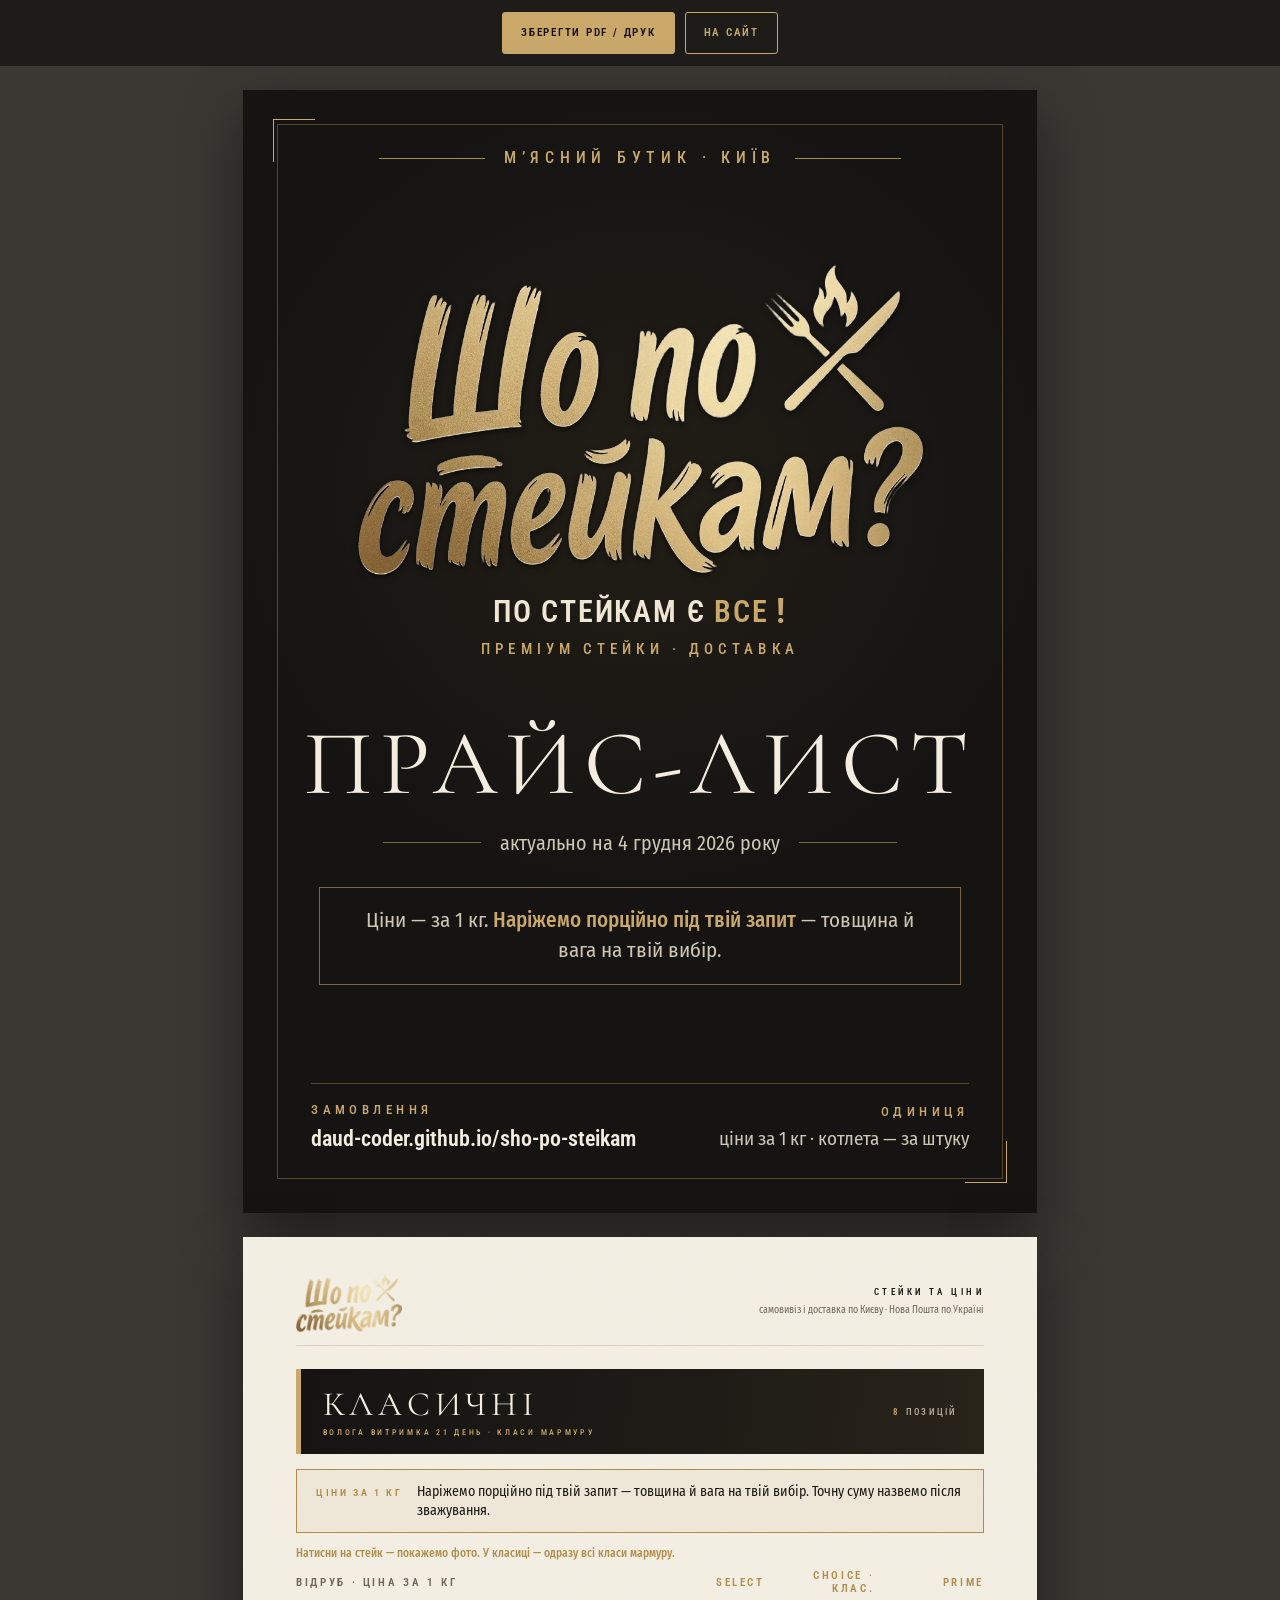
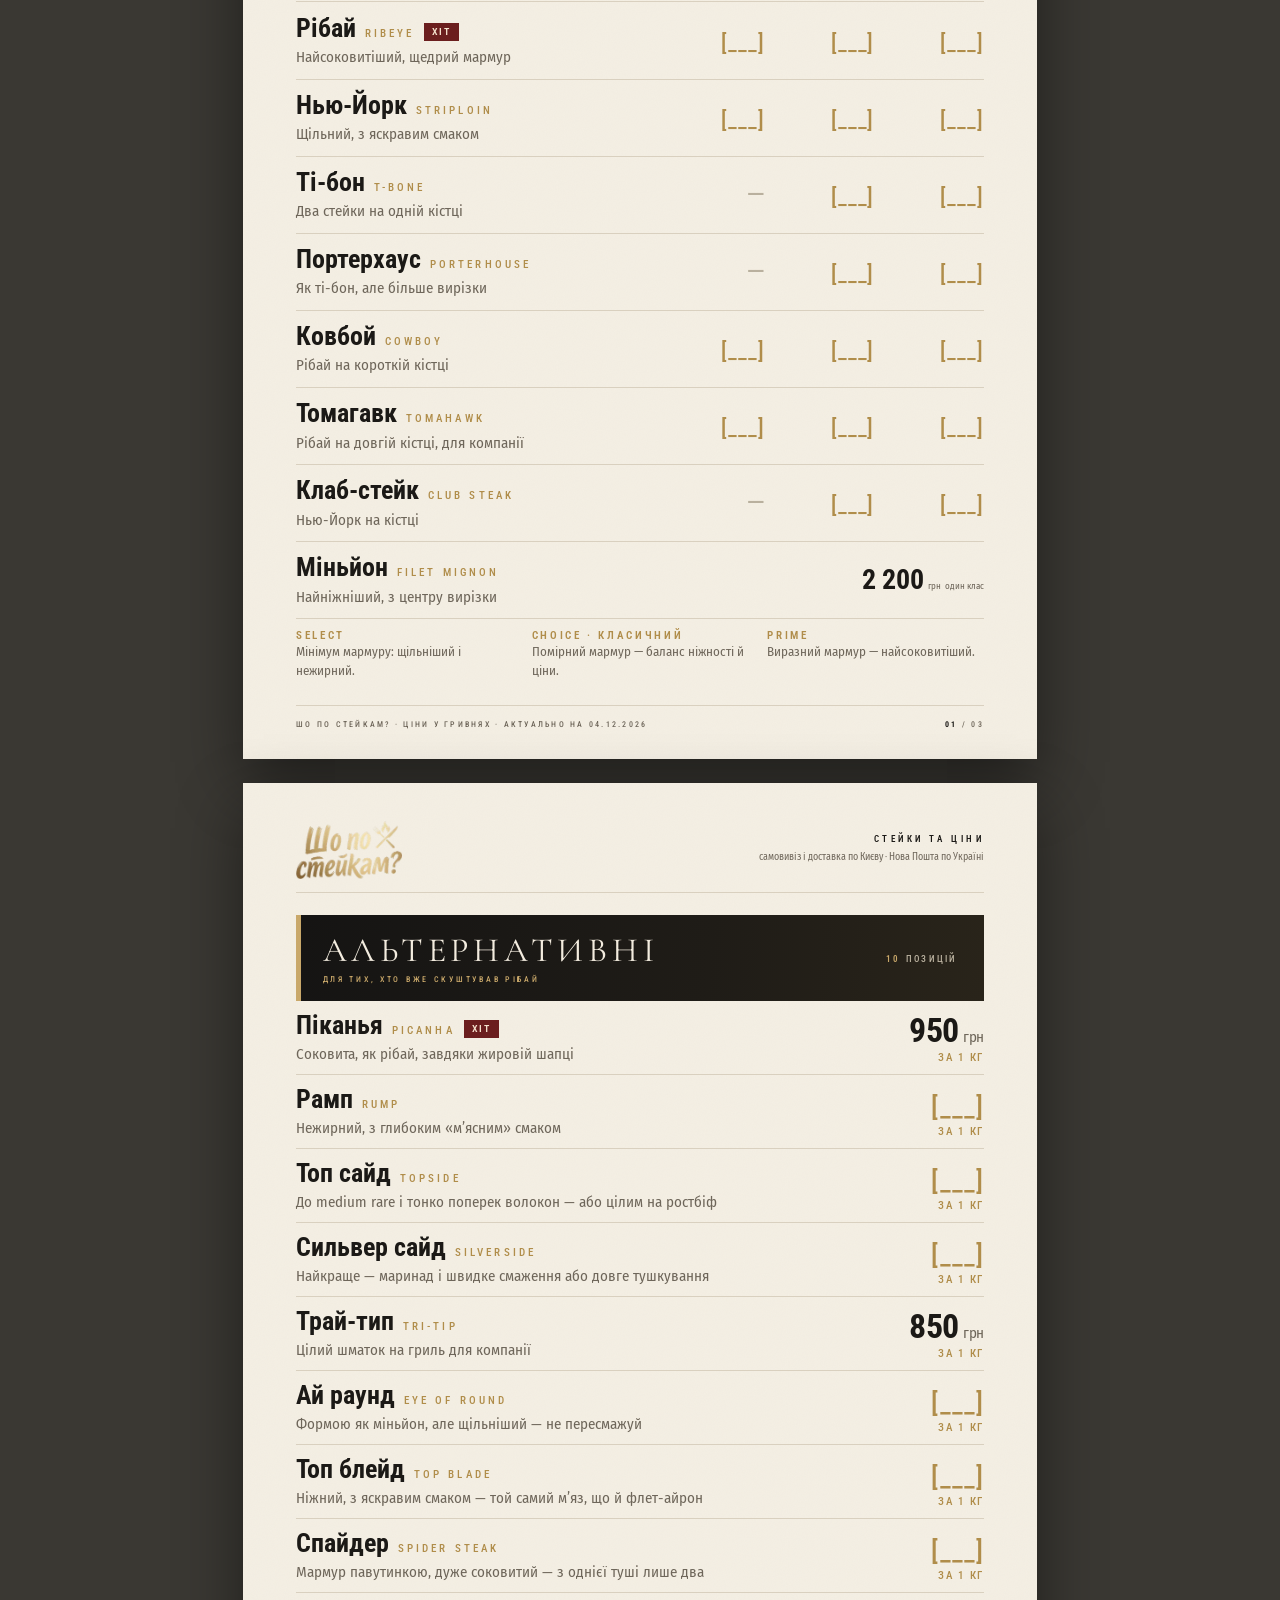
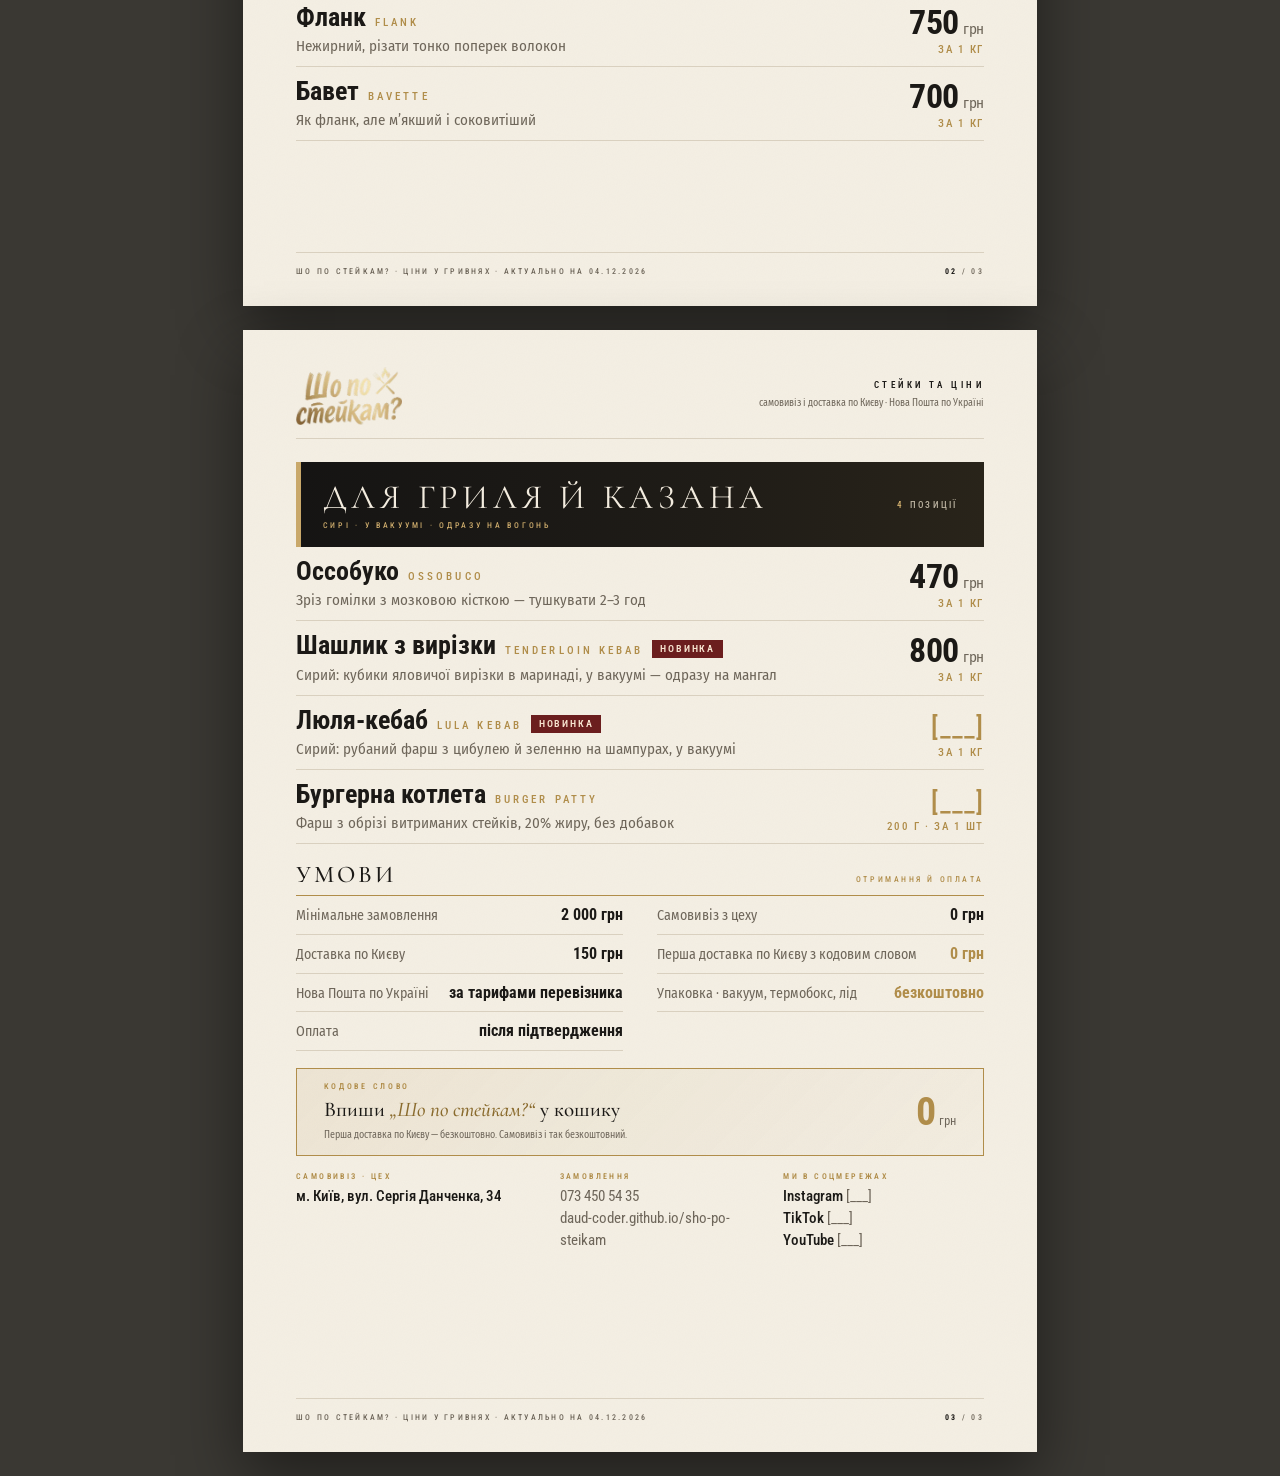
<file: price/index.html>
<!doctype html>
<html lang="uk">
<head>
  <meta charset="utf-8">
  <meta name="viewport" content="width=device-width, initial-scale=1">
  <title>Прайс «Шо по стейкам?» — витримані стейки</title>
  <meta name="description" content="Прайс-лист «Шо по стейкам?»: класичні стейки в класах мармуру, альтернативні відруби, шашлик, люля, оссобуко. Самовивіз у Києві, Нова Пошта по Україні.">
  <meta name="robots" content="noindex">
  <link rel="icon" type="image/png" href="../img/favicon.png">
  <link rel="preconnect" href="https://fonts.googleapis.com">
  <link rel="preconnect" href="https://fonts.gstatic.com" crossorigin>
  <link href="https://fonts.googleapis.com/css2?family=Cormorant+Garamond:wght@400;500;600&family=Roboto+Condensed:wght@400;500;600;700&family=Fira+Sans+Condensed:wght@400;500&display=swap&subset=cyrillic" rel="stylesheet">
  <style>
    /* =========================================================
       ПРАЙС «Шо по стейкам?» — A4 (обкладинка + 2 аркуші) і версія для телефона.
       Позиції й ціни НЕ пишуться тут: беруться з ../js/products.js (як на сайті).
       Ціна 0 → «[___]». Чорних смуг-заголовків лише три: Класичні, Альтернативні, Для гриля й казана.
       ========================================================= */
    :root {
      --paper: #f4efe4;
      --paper-2: #ece5d6;
      --ink: #151413;
      --ink-2: #1f1d1a;
      --text: #1b1916;
      --muted: #6e665a;
      --rule: #d9d0bf;
      --gold: #b08d4a;       /* золото на кремовому — темніше, для контрасту */
      --gold-l: #c9a86a;     /* золото на чорному */
      --wine: #6b1e1e;
      --serif: 'Cormorant Garamond', 'Times New Roman', serif;
      --cond: 'Roboto Condensed', 'Arial Narrow', sans-serif;
      --body: 'Fira Sans Condensed', 'Arial Narrow', sans-serif;
    }
    * { box-sizing: border-box; }
    html { -webkit-print-color-adjust: exact; print-color-adjust: exact; }
    body { margin: 0; background: #3a3833; color: var(--text); font: 400 12px/1.45 var(--body); -webkit-font-smoothing: antialiased; }
    h1, h2, h3, p, ul, dl, dd { margin: 0; }
    ul { padding: 0; list-style: none; }

    .sheet { position: relative; width: 210mm; min-height: 297mm; margin: 24px auto; display: flex; flex-direction: column; box-shadow: 0 24px 60px rgba(0,0,0,.45); overflow: hidden; }

    /* ---------- обкладинка ---------- */
    .cover { background: radial-gradient(80% 55% at 50% 36%, #221e16 0%, #151413 65%), var(--ink); color: #efe8dc; padding: 12mm; }
    .cover__frame { position: absolute; inset: 9mm; border: 1px solid rgba(201,168,106,.35); pointer-events: none; }
    .cover__frame::before, .cover__frame::after { content: ''; position: absolute; width: 11mm; height: 11mm; border: 1.5px solid var(--gold-l); }
    .cover__frame::before { top: -1.5mm; left: -1.5mm; border-right: 0; border-bottom: 0; }
    .cover__frame::after { right: -1.5mm; bottom: -1.5mm; border-left: 0; border-top: 0; }
    .cover__top { display: flex; align-items: center; justify-content: center; gap: 5mm; margin-top: 4mm; font: 500 16px/1 var(--cond); letter-spacing: .36em; text-transform: uppercase; color: var(--gold-l); }
    .cover__top::before, .cover__top::after { content: ''; width: 28mm; height: 1px; background: var(--gold-l); opacity: .8; }
    .cover__mid { flex: 1; display: flex; flex-direction: column; align-items: center; justify-content: center; text-align: center; }
    .cover__logo { width: 150mm; height: auto; filter: drop-shadow(0 2px 3px rgba(0,0,0,.55)); }
    .cover__tag { margin-top: 6mm; font: 600 30px/1 var(--cond); letter-spacing: .06em; text-transform: uppercase; color: #efe6d4; }
    .cover__tag em { font-style: normal; color: var(--gold-l); }
    .cover__bang { display: inline-block; margin-left: .22em; font-weight: 700; font-size: 1.18em; line-height: 0; color: var(--gold-l); transform: translateY(.04em); }
    .cover__sub { margin-top: 4mm; font: 500 15px/1 var(--cond); letter-spacing: .34em; text-transform: uppercase; color: var(--gold-l); }
    .cover__kicker { margin-top: 14mm; font: 500 17px/1 var(--cond); letter-spacing: .26em; text-transform: uppercase; color: var(--gold-l); }
    .cover__title { margin-top: 16mm; font: 400 92px/1 var(--serif); letter-spacing: .08em; text-transform: uppercase; color: #f3ecdf; }
    .cover__date { display: flex; align-items: center; gap: 5mm; margin-top: 6mm; font: 400 20px/1 var(--body); color: #cfc6b4; }
    .cover__date::before, .cover__date::after { content: ''; width: 26mm; height: 1px; background: rgba(201,168,106,.55); }
    .cover__slogan { margin-top: 10mm; font: 600 40px/1.1 var(--cond); letter-spacing: .14em; text-transform: uppercase; }
    .cover__slogan em { font-style: normal; color: var(--gold-l); }
    .cover__slogan span { display: block; margin-bottom: 2mm; font: 500 20px/1 var(--cond); letter-spacing: .3em; color: var(--gold-l); }
    .cover__cut { margin-top: 9mm; max-width: 170mm; padding: 5mm 8mm; border: 1px solid rgba(201,168,106,.55); font: 400 21px/1.4 var(--body); color: #cfc6b4; }
    .cover__cut em { font-style: normal; color: var(--gold-l); font-weight: 500; }
    .cutnote { display: flex; align-items: baseline; gap: 4mm; margin-top: 4mm; padding: 3mm 5mm; border: 1px solid var(--gold); background: rgba(176,141,74,.08); font: 400 14px/1.4 var(--body); color: var(--text); }
    .cutnote b { flex: none; font: 600 10px/1 var(--cond); letter-spacing: .26em; text-transform: uppercase; color: var(--gold); }
    .cover__bottom { display: flex; justify-content: space-between; align-items: flex-end; margin: 0 6mm 4mm; padding-top: 5mm; border-top: 1px solid rgba(201,168,106,.35); }
    .cover__bottom b { display: block; margin-bottom: 2.5mm; font: 500 13px/1 var(--cond); letter-spacing: .34em; text-transform: uppercase; color: var(--gold-l); }
    .cover__bottom p { font: 600 22px/1.2 var(--cond); color: #f3ecdf; }
    .cover__bottom div:last-child { text-align: right; }
    .cover__bottom div:last-child p { font: 400 19px/1.3 var(--body); color: #cfc6b4; }

    /* ---------- кремові аркуші ---------- */
    .page { background: var(--paper); padding: 10mm 14mm 8mm; }
    .page::before { /* ледь помітна фактура паперу */
      content: ''; position: absolute; inset: 0; pointer-events: none; opacity: .5; mix-blend-mode: multiply;
      background-image: url("data:image/svg+xml,%3Csvg xmlns='http://www.w3.org/2000/svg' width='180' height='180'%3E%3Cfilter id='n'%3E%3CfeTurbulence type='fractalNoise' baseFrequency='.9' numOctaves='2' stitchTiles='stitch'/%3E%3CfeColorMatrix values='0 0 0 0 .55 0 0 0 0 .5 0 0 0 0 .42 0 0 0 .08 0'/%3E%3C/filter%3E%3Crect width='100%25' height='100%25' filter='url(%23n)'/%3E%3C/svg%3E");
    }
    .page > * { position: relative; }
    .phead { display: flex; justify-content: space-between; align-items: center; padding-bottom: 3.5mm; border-bottom: 1px solid var(--rule); }
    .phead img { width: 28mm; height: auto; }
    .phead p { text-align: right; font: 400 10px/1.5 var(--body); color: var(--muted); }
    .phead p b { display: block; font: 600 9px/1 var(--cond); letter-spacing: .38em; text-transform: uppercase; color: var(--text); margin-bottom: 1.5mm; }

    /* єдина чорна смуга на розділ */
    .band { position: relative; display: flex; align-items: center; justify-content: space-between; margin-top: 6mm; padding: 5mm 7mm 4.5mm; background: linear-gradient(95deg, #151413 0%, #1f1c17 60%, #29241a 100%); color: #f3ecdf; }
    .band::before { content: ''; position: absolute; left: 0; top: 0; bottom: 0; width: 1.2mm; background: var(--gold-l); }
    .band h2 { font: 400 34px/1 var(--serif); letter-spacing: .14em; text-transform: uppercase; }
    .band p { margin-top: 2mm; font: 500 8px/1 var(--cond); letter-spacing: .34em; text-transform: uppercase; color: var(--gold-l); }
    .band span { font: 500 8.5px/1 var(--cond); letter-spacing: .26em; text-transform: uppercase; color: #bdb4a2; }
    .band span b { margin-right: 6px; color: var(--gold-l); font-weight: 600; }

    /* рядки */
    .row { display: grid; grid-template-columns: 1fr 50mm; align-items: center; column-gap: 4mm; padding: 2.6mm 0; border-bottom: 1px solid var(--rule); break-inside: avoid; }
    .row__name { display: flex; align-items: baseline; flex-wrap: wrap; gap: 2px 9px; }
    .row__uk { font: 700 26px/1.1 var(--cond); color: var(--text); }
    .row__en { font: 500 11px/1 var(--cond); letter-spacing: .28em; text-transform: uppercase; color: var(--gold); }
    .row__desc { margin-top: 1.2mm; font: 400 15px/1.35 var(--body); color: var(--muted); }
    .row__por { text-align: center; font: 400 15px/1.35 var(--body); color: var(--muted); }
    .row__por small { display: block; font-size: 12px; color: var(--gold); }
    .row__price { text-align: right; font: 700 34px/1 var(--cond); letter-spacing: -.01em; font-variant-numeric: tabular-nums; color: var(--text); white-space: nowrap; }
    .row__price small { margin-left: 4px; font: 400 15px/1 var(--body); color: var(--muted); }
    .row__unit { display: block; margin-top: 5px; font: 500 11px/1 var(--cond); letter-spacing: .14em; text-transform: uppercase; color: var(--gold); }
    .blank { color: var(--gold); font-weight: 500; letter-spacing: .04em; font-size: .8em; }
    .badge { display: inline-block; padding: 3px 8px; background: var(--wine); color: #f6e3cf; font: 600 10px/1.2 var(--cond); letter-spacing: .18em; text-transform: uppercase; transform: translateY(-2px); }

    /* класичні: три класи мармуру */
    .ghead, .grow { display: grid; grid-template-columns: 1fr 26mm 26mm 26mm; column-gap: 3mm; align-items: center; }
    .ghead { padding: 2.2mm 0 1.6mm; border-bottom: 1px solid var(--rule); }
    .ghead span { text-align: right; font: 600 11px/1.2 var(--cond); letter-spacing: .24em; text-transform: uppercase; color: var(--gold); }
    .ghead span:first-child { text-align: left; color: var(--muted); }
        .grow { padding: 3mm 0; border-bottom: 1px solid var(--rule); break-inside: avoid; }
    .grow .row__por { text-align: center; }
    .gcell { text-align: right; font: 700 28px/1 var(--cond); font-variant-numeric: tabular-nums; }
    .gcell.dash { color: #b9b09e; font-weight: 400; }
    .gcell--wide { grid-column: span 3; }
    .gcell--wide small { margin-left: 4px; font: 400 9px/1 var(--body); color: var(--muted); }
    .gnote { display: grid; grid-template-columns: repeat(3, 1fr); gap: 5mm; margin-top: 3mm; }
    .gnote p { font: 400 13px/1.4 var(--body); color: var(--muted); }
    .gnote b { display: block; margin-bottom: 2px; font: 600 11px/1 var(--cond); letter-spacing: .24em; text-transform: uppercase; color: var(--gold); }
    .fine { margin-top: 4mm; font: 400 12px/1.4 var(--body); color: var(--muted); }

    /* умови — без чорної смуги */
    .shead { display: flex; align-items: baseline; justify-content: space-between; margin-top: 5mm; padding-bottom: 2mm; border-bottom: 1.5px solid var(--gold); }
    .shead h3 { font: 500 24px/1 var(--serif); letter-spacing: .12em; text-transform: uppercase; }
    .shead span { font: 500 8px/1 var(--cond); letter-spacing: .32em; text-transform: uppercase; color: var(--gold); }
    .terms { display: grid; grid-template-columns: 1fr 1fr; column-gap: 9mm; }
    .terms div { display: flex; justify-content: space-between; align-items: baseline; gap: 4mm; padding: 2.4mm 0; border-bottom: 1px solid var(--rule); }
    .terms dt { font: 400 14px/1.2 var(--body); color: var(--muted); }
    .terms dd { font: 700 16px/1.2 var(--cond); text-align: right; }
    .terms dd.gold { color: var(--gold); }

    .promo { display: grid; grid-template-columns: 1fr auto; align-items: center; gap: 6mm; margin-top: 4.5mm; padding: 3.5mm 7mm; border: 1.5px solid var(--gold); background: linear-gradient(135deg, rgba(176,141,74,.10), rgba(176,141,74,.02)); }
    .promo b { display: block; font: 600 8px/1 var(--cond); letter-spacing: .34em; text-transform: uppercase; color: var(--gold); }
    .promo p { margin-top: 2mm; font: 500 21px/1.15 var(--serif); }
    .promo p em { font-style: italic; color: #8a6b2e; }
    .promo small { display: block; margin-top: 1.5mm; font: 400 10px/1.4 var(--body); color: var(--muted); }
    .promo__zero { font: 700 40px/1 var(--cond); color: var(--gold); white-space: nowrap; }
    .promo__zero small { display: inline; margin: 0 0 0 3px; font: 400 12px/1 var(--body); }

    .contacts { display: grid; grid-template-columns: 1.2fr 1fr 1fr; gap: 6mm; margin-top: 4.5mm; }
    .contacts b { display: block; margin-bottom: 1.5mm; font: 600 7.5px/1 var(--cond); letter-spacing: .32em; text-transform: uppercase; color: var(--gold); }
    .contacts p { font: 500 15px/1.45 var(--cond); }
    .contacts p span { color: var(--muted); font-weight: 400; }

    .pfoot { display: flex; justify-content: space-between; margin-top: auto; padding-top: 4mm; border-top: 1px solid var(--rule); font: 500 7.5px/1 var(--cond); letter-spacing: .3em; text-transform: uppercase; color: var(--muted); }
    .pfoot b { color: var(--text); }
    .spacer { flex: 1; min-height: 4mm; }

    /* ---------- панель на екрані ---------- */
    .bar { display: flex; justify-content: center; gap: 10px; padding: 12px; background: #1d1c19; }
    .bar button, .bar a { min-height: 40px; padding: 0 18px; border: 1px solid var(--gold-l); border-radius: 3px; background: transparent; color: var(--gold-l); font: 600 11px/40px var(--cond); letter-spacing: .16em; text-transform: uppercase; text-decoration: none; cursor: pointer; }
    .bar button:first-child { background: var(--gold-l); color: var(--ink); }

    /* ---------- інтерактив лише на екрані ---------- */
    @media screen {
      .grow, .row { cursor: pointer; transition: background-color .2s; }
      .grow:focus-visible, .row:focus-visible { outline: 1.5px solid var(--gold); outline-offset: 2px; }
      @media (hover: hover) { .grow:hover, .row:hover { background: linear-gradient(90deg, rgba(176,141,74,.12), rgba(176,141,74,0) 85%); } }
      .grow.is-active, .row.is-active { background: linear-gradient(90deg, rgba(176,141,74,.14), rgba(176,141,74,0) 85%); }
      .gcell[data-g] { transition: color .2s; }
      @media (hover: hover) { .gcell[data-g]:hover { color: var(--gold); } }
      .gcell.is-on { color: var(--gold); }

      .plate { position: fixed; z-index: 4; top: 50%; right: max(16px, calc((100vw - 210mm) / 2 - 330px)); width: 300px; transform: translateY(-50%); pointer-events: none; }
      .plate__frame { position: relative; aspect-ratio: 4 / 3; overflow: hidden; border: 1px solid var(--gold-l); background: #0a0a0a; clip-path: inset(0 0 0 100%); transition: clip-path .55s cubic-bezier(.16, 1, .3, 1); box-shadow: 0 30px 60px rgba(0,0,0,.5); }
      .plate.is-on .plate__frame { clip-path: inset(0 0 0 0); }
      .plate__frame img { position: absolute; inset: 0; width: 100%; height: 100%; object-fit: cover; opacity: 0; transition: opacity .3s ease; }
      .plate__frame img.is-shown { opacity: 1; }
      .plate__cap { margin-top: 10px; color: #f3ecdf; opacity: 0; transform: translateY(6px); transition: opacity .35s .15s, transform .35s .15s cubic-bezier(.16, 1, .3, 1); }
      .plate.is-on .plate__cap { opacity: 1; transform: none; }
      .plate__name { font: 500 24px/1.1 var(--serif); }
      .plate__grade { margin-top: 4px; font: 600 9px/1 var(--cond); letter-spacing: .3em; text-transform: uppercase; color: var(--gold-l); }
      .plate__hint { margin-top: 6px; font-size: 11px; color: #bdb4a2; }
      @media (max-width: 1379px), (hover: none) { .plate { display: none; } }

      .reveal { grid-column: 1 / -1; display: grid; grid-template-rows: 0fr; transition: grid-template-rows .45s cubic-bezier(.16, 1, .3, 1); }
      .reveal > div { overflow: hidden; }
      .is-open > .reveal { grid-template-rows: 1fr; }
      .reveal__row { display: grid; grid-template-columns: repeat(var(--n, 1), 1fr); gap: 8px; padding-top: 10px; }
      .reveal figure { margin: 0; }
      .reveal img { display: block; width: 100%; aspect-ratio: 4 / 3; object-fit: cover; border: 1px solid var(--rule); }
      .reveal figcaption { margin-top: 5px; text-align: center; font: 600 9px/1 var(--cond); letter-spacing: .22em; text-transform: uppercase; color: var(--gold); }
      .tip { display: none; }
      @media (hover: none), (max-width: 1379px) { .tip { display: block; margin: 3mm 0 0; font: 500 11.5px/1.4 var(--body); color: var(--gold); } }
    }
    @media (prefers-reduced-motion: reduce) { .plate__frame, .plate__cap, .reveal { transition: none !important; } }

    /* ---------- телефон ---------- */
    @media screen and (max-width: 820px) {
      body { background: var(--paper); font-size: 14px; }
      .sheet { width: auto; min-height: 0; margin: 0; box-shadow: none; }
      .cover { min-height: 92vh; padding: 28px 22px; }
      .cover__frame { inset: 12px; }
      .cover__top::before, .cover__top::after { width: 40px; }
      .cover__logo { width: 96%; }
      .cover__tag { font-size: 20px; } .cover__sub { font-size: 10px; letter-spacing: .24em; }
      .cover__top { font-size: 10px; letter-spacing: .24em; }
      .cover__kicker { margin-top: 36px; font-size: 11px; letter-spacing: .2em; }
      .cover__title { font-size: 48px; }
      .cover__date { font-size: 13px; }
      .cover__bottom p { font-size: 15px; } .cover__bottom div:last-child p { font-size: 13px; } .cover__bottom b { font-size: 9px; }
      .cover__date::before, .cover__date::after { width: 40px; }
      .cover__slogan { margin-top: 30px; font-size: 24px; } .cover__slogan span { font-size: 12px; }
      .cover__cut { margin-top: 22px; font-size: 14px; padding: 12px 14px; }
      .cutnote { flex-direction: column; gap: 6px; padding: 12px 14px; font-size: 14px; }
      .cover__bottom { flex-direction: column; align-items: flex-start; gap: 12px; margin: 0 4px 6px; }
      .cover__bottom div:last-child { text-align: left; }
      .page { padding: 22px 16px 22px; }
      .phead img { width: 110px; }
      .band { margin: 26px -16px 0; padding: 18px 20px; }
      .band h2 { font-size: 28px; } .band span { display: none; }
      .row { grid-template-columns: 1fr auto; row-gap: 4px; padding: 12px 0; }
      .row__por { grid-column: 1; grid-row: 2; text-align: left; font-size: 13px; }
      .row__por small { display: inline; margin-left: 6px; }
      .row__price { grid-column: 2; grid-row: 1; font-size: 26px; }
      .row__uk { font-size: 20px; } .row__en { display: none; } .row__desc { font-size: 14px; }
      .ghead { display: none; }
      .grow { grid-template-columns: 1fr 1fr 1fr; row-gap: 8px; padding: 13px 0; }
      .grow > .grow__main { grid-column: 1 / -1; }
      .gcell { text-align: left; font-size: 22px; }
      .gcell::after { content: attr(data-label); display: block; margin-top: 3px; font: 600 9px/1 var(--cond); letter-spacing: .2em; text-transform: uppercase; color: var(--gold); }
      .gcell--wide { grid-column: 1 / -1; }
      .gcell--wide small { display: none; }
      .gnote { grid-template-columns: 1fr; gap: 8px; } .gnote p { font-size: 12.5px; }
      .fine { font-size: 12px; }
      .shead h3 { font-size: 24px; }
      .terms { grid-template-columns: 1fr; } .terms dt { font-size: 13px; } .terms dd { font-size: 14px; }
      .promo { grid-template-columns: 1fr; padding: 18px; } .promo p { font-size: 22px; } .promo small { font-size: 12.5px; }
      .contacts { grid-template-columns: 1fr; gap: 14px; } .contacts p { font-size: 15px; }
      .pfoot { flex-direction: column; gap: 8px; margin-top: 24px; font-size: 8.5px; }
    }

    /* ---------- друк / PDF ---------- */
    @page { size: A4; margin: 0; }
    @media print {
      body { background: #fff; }
      .bar, .plate, .reveal, .tip { display: none !important; }
      .sheet { margin: 0; box-shadow: none; width: 210mm; height: 297mm; min-height: 0; break-after: page; page-break-after: always; }
      .sheet:last-child { break-after: auto; page-break-after: auto; }
    }
  </style>
</head>
<body>
  <div class="bar"><button type="button" onclick="window.print()">Зберегти PDF / друк</button><a href="../">На сайт</a></div>
  <aside class="plate" aria-hidden="true"><div class="plate__frame"></div><div class="plate__cap"><p class="plate__name"></p><p class="plate__grade"></p><p class="plate__hint">Наведи на Select · Choice · Prime</p></div></aside>

  <!-- ОБКЛАДИНКА -->
  <section class="sheet cover">
    <span class="cover__frame"></span>
    <p class="cover__top">М’ясний бутик · Київ</p>
    <div class="cover__mid">
      <img class="cover__logo" src="../images/wordmark-hq.png" alt="Шо по стейкам?" width="947" height="524">
      <p class="cover__tag">По стейкам є <em>ВСЕ</em><b class="cover__bang">!</b></p>
      <p class="cover__sub">Преміум стейки · доставка</p>
      
      <h1 class="cover__title">Прайс-лист</h1>
      <p class="cover__date" data-date>актуально</p>
            <p class="cover__cut">Ціни — за 1 кг. <em>Наріжемо порційно під твій запит</em> — товщина й вага на твій вибір.</p>
    </div>
    <div class="cover__bottom">
      <div><b>Замовлення</b><p>daud-coder.github.io/sho-po-steikam</p></div>
      <div><b>Одиниця</b><p>ціни за 1 кг · котлета — за штуку</p></div>
    </div>
  </section>

  <!-- АРКУШ 1: класичні -->
  <section class="sheet page">
    <header class="phead">
      <img src="../img/logo-header.webp" alt="Шо по стейкам?" width="240" height="131">
      <p><b>Стейки та ціни</b>самовивіз і доставка по Києву · Нова Пошта по Україні</p>
    </header>

    <div class="band"><div><h2>Класичні</h2><p>Волога витримка 21 день · класи мармуру</p></div><span data-count="classic"></span></div>
    <p class="cutnote"><b>Ціни за 1 кг</b> Наріжемо порційно під твій запит — товщина й вага на твій вибір. Точну суму назвемо після зважування.</p>
    <p class="tip">Натисни на стейк — покажемо фото. У класиці — одразу всі класи мармуру.</p>
    <div class="ghead"><span>Відруб · ціна за 1 кг</span><span>Select</span><span>Choice · Клас.</span><span>Prime</span></div>
    <div data-classic></div>
    <div class="gnote">
      <p><b>Select</b>Мінімум мармуру: щільніший і нежирний.</p>
      <p><b>Choice · Класичний</b>Помірний мармур — баланс ніжності й ціни.</p>
      <p><b>Prime</b>Виразний мармур — найсоковитіший.</p>
    </div>
    <div class="spacer"></div>
    <footer class="pfoot"><span>Шо по стейкам? · ціни у гривнях · <span data-date2></span></span><span><b>01</b> / 03</span></footer>
  </section>

  <!-- АРКУШ 2: альтернативні -->
  <section class="sheet page">
    <header class="phead">
      <img src="../img/logo-header.webp" alt="Шо по стейкам?" width="240" height="131">
      <p><b>Стейки та ціни</b>самовивіз і доставка по Києву · Нова Пошта по Україні</p>
    </header>

    <div class="band"><div><h2>Альтернативні</h2><p>Для тих, хто вже скуштував рібай</p></div><span data-count="alt"></span></div>
    <ul data-alt></ul>
    <div class="spacer"></div>
    <footer class="pfoot"><span>Шо по стейкам? · ціни у гривнях · <span data-date2></span></span><span><b>02</b> / 03</span></footer>
  </section>

  <!-- АРКУШ 3: для гриля й казана + умови -->
  <section class="sheet page">
    <header class="phead">
      <img src="../img/logo-header.webp" alt="Шо по стейкам?" width="240" height="131">
      <p><b>Стейки та ціни</b>самовивіз і доставка по Києву · Нова Пошта по Україні</p>
    </header>

    <div class="band"><div><h2>Для гриля й казана</h2><p>Сирі · у вакуумі · одразу на вогонь</p></div><span data-count="burger"></span></div>
    <ul data-grill></ul>

    <div class="shead"><h3>Умови</h3><span>Отримання й оплата</span></div>
    <dl class="terms">
      <div><dt>Мінімальне замовлення</dt><dd data-min>2 000 грн</dd></div>
      <div><dt>Самовивіз з цеху</dt><dd>0 грн</dd></div>
      <div><dt>Доставка по Києву</dt><dd>150 грн</dd></div>
      <div><dt>Перша доставка по Києву з кодовим словом</dt><dd class="gold">0 грн</dd></div>
      <div><dt>Нова Пошта по Україні</dt><dd>за тарифами перевізника</dd></div>
      <div><dt>Упаковка · вакуум, термобокс, лід</dt><dd class="gold">безкоштовно</dd></div>
      <div><dt>Оплата</dt><dd>після підтвердження</dd></div>
    </dl>

    <div class="promo">
      <div><b>Кодове слово</b><p>Впиши <em>„Шо по стейкам?“</em> у кошику</p><small>Перша доставка по Києву — безкоштовно. Самовивіз і так безкоштовний.</small></div>
      <div class="promo__zero">0<small>грн</small></div>
    </div>

    <div class="contacts">
      <div><b>Самовивіз · цех</b><p data-addr>м. Київ, вул. Сергія Данченка, 34</p></div>
      <div><b>Замовлення</b><p><span data-phone>073 450 54 35</span><br><span>daud-coder.github.io/sho-po-steikam</span></p></div>
      <div><b>Ми в соцмережах</b><p>Instagram <span data-ig>[___]</span><br>TikTok <span data-tt>[___]</span><br>YouTube <span data-yt>[___]</span></p></div>
    </div>
    <div class="spacer"></div>
    <footer class="pfoot"><span>Шо по стейкам? · ціни у гривнях · <span data-date2></span></span><span><b>03</b> / 03</span></footer>
  </section>


  <script src="../js/config.js"></script>
  <script src="../js/products.js"></script>
  <script>
  (function () {
    'use strict';
    var CFG = window.CONFIG || {};
    var P = (window.PRODUCTS || []).filter(function (p) { return !p.hidden; });
    var BLANK = '<span class="blank">[___]</span>';
    function esc(s) { return String(s).replace(/[&<>"']/g, function (c) { return { '&': '&amp;', '<': '&lt;', '>': '&gt;', '"': '&quot;', "'": '&#39;' }[c]; }); }
    function num(n) { return Math.round(n).toLocaleString('uk-UA'); }
    function price(v) { return v > 0 ? num(v) + '<small>грн</small>' : BLANK; }
    function portion(g) { return g >= 1000 ? '≈ ' + (g / 1000).toLocaleString('uk-UA') + ' кг' : '≈ ' + g + ' г'; }
    function badge(p) { return p.badge && p.badge.indexOf('Витримка') !== 0 ? '<span class="badge">' + esc(p.badge) + '</span>' : ''; }
    function nameHTML(p) { return '<div class="row__name"><span class="row__uk">' + esc(p.name) + '</span><span class="row__en">' + esc(p.en) + '</span>' + badge(p) + '</div>'; }
    function count(cat) {
      var n = P.filter(function (p) { return p.cat === cat; }).length;
      var w = n % 10 === 1 && n % 100 !== 11 ? 'позиція' : (n % 10 >= 2 && n % 10 <= 4 && (n % 100 < 12 || n % 100 > 14)) ? 'позиції' : 'позицій';
      var el = document.querySelector('[data-count="' + cat + '"]'); if (el) el.innerHTML = '<b>' + n + '</b>' + w;
    }
    ['classic', 'alt', 'burger'].forEach(count);

    // КЛАСИЧНІ — порція + Select / Choice-Класичний / Prime
    document.querySelector('[data-classic]').innerHTML = P.filter(function (p) { return p.cat === 'classic'; }).map(function (p) {
      var g = {}; (p.grades || []).forEach(function (x) { g[x.id] = x; });
      function cell(id, label) {
        var x = g[id];
        if (!x) return '<div class="gcell dash" data-label="' + esc(label) + '">—</div>';
        return '<div class="gcell" data-g="' + id + '" data-label="' + esc(label) + '">' + price(x.perKg) + '</div>';
      }
      var main = '<div class="grow__main">' + nameHTML(p) + '<p class="row__desc">' + esc(p.desc) + '</p></div>';
      if (!p.grades) return '<div class="grow" data-id="' + p.id + '" tabindex="0">' + main + '<div class="gcell gcell--wide" data-label="один клас">' + price(p.perKg) + '<small>один клас</small></div></div>';
      var mid = g.choice ? cell('choice', 'Choice') : cell('classic', 'Класичний');
      return '<div class="grow" data-id="' + p.id + '" tabindex="0">' + main + cell('select', 'Select') + mid + cell('prime', 'Prime') + '</div>';
    }).join('');

    // АЛЬТЕРНАТИВНІ та ГРИЛЬ
    function row(p, desc) {
      var perPack = !!p.pack;
      var val = perPack ? p.price : p.perKg;
      return '<li class="row" data-id="' + p.id + '" tabindex="0">' +
        '<div>' + nameHTML(p) + '<p class="row__desc">' + esc(desc || p.like || p.desc) + '</p></div>' +
        '<div class="row__price">' + price(val) + '<span class="row__unit">' + (perPack ? esc(p.pack) + ' · за 1 шт' : 'за 1 кг') + '</span></div>' +
      '</li>';
    }
    document.querySelector('[data-alt]').innerHTML = P.filter(function (p) { return p.cat === 'alt'; }).map(function (p) { return row(p); }).join('');
    document.querySelector('[data-grill]').innerHTML = P.filter(function (p) { return p.cat === 'burger'; }).map(function (p) {
      return row(p, p.id === 'ossobuco' ? 'Зріз гомілки з мозковою кісткою — тушкувати 2–3 год' : p.desc);
    }).join('');

    // умови й контакти з config.js
    if (CFG.minOrder) document.querySelector('[data-min]').textContent = num(CFG.minOrder) + ' грн';
    if (CFG.pickupAddress) document.querySelector('[data-addr]').textContent = CFG.pickupAddress;
    if (CFG.phone) document.querySelector('[data-phone]').textContent = CFG.phone;
    function social(key, sel) { var v = CFG[key]; if (v && v !== '#') document.querySelector(sel).textContent = v.replace(/^https?:\/\/(www\.)?/, ''); }
    social('instagram', '[data-ig]'); social('tiktok', '[data-tt]'); social('youtube', '[data-yt]');
    var MON = ['січня', 'лютого', 'березня', 'квітня', 'травня', 'червня', 'липня', 'серпня', 'вересня', 'жовтня', 'листопада', 'грудня'];
    var d = new Date(), dd = ('0' + d.getDate()).slice(-2) + '.' + ('0' + (d.getMonth() + 1)).slice(-2) + '.' + d.getFullYear();
    document.querySelector('[data-date]').textContent = 'актуально на ' + d.getDate() + ' ' + MON[d.getMonth()] + ' ' + d.getFullYear() + ' року';
    Array.prototype.forEach.call(document.querySelectorAll('[data-date2]'), function (el) { el.textContent = 'актуально на ' + dd; });

    /* ---------- «подача» стейка: фото при наведенні / розкриття при дотику ---------- */
    var byId = {}; P.forEach(function (p) { byId[p.id] = p; });
    function src(path) { return path ? '../' + path.replace(/\.webp$/, '-600.webp') : ''; }
    function gradePhoto(p, gid) {
      var g = (p.grades || []).filter(function (x) { return x.id === gid; })[0];
      return (g && g.photo) || p.photo || ((p.grades || []).filter(function (x) { return x.photo; }).slice(-1)[0] || {}).photo || '';
    }
    var hoverDevice = window.matchMedia('(hover: hover) and (min-width: 1380px)');
    var plate = document.querySelector('.plate'), frame = plate.querySelector('.plate__frame');
    var cur = '';
    function show(p, gid) {
      var path = p.grades ? gradePhoto(p, gid || 'prime') : p.photo;
      if (!path) { plate.classList.remove('is-on'); cur = ''; return; }
      var key = p.id + '|' + path; if (key === cur) return; cur = key;
      var img = new Image(); img.alt = ''; img.src = src(path);
      frame.appendChild(img);
      var done = function () { img.classList.add('is-shown'); Array.prototype.slice.call(frame.querySelectorAll('img'), 0, -1).forEach(function (o) { setTimeout(function () { o.remove(); }, 320); }); };
      img.complete ? requestAnimationFrame(done) : img.addEventListener('load', done);
      plate.querySelector('.plate__name').textContent = p.name;
      var g = (p.grades || []).filter(function (x) { return x.id === (gid || 'prime'); })[0];
      plate.querySelector('.plate__grade').textContent = g ? g.label : p.en;
      plate.querySelector('.plate__hint').style.display = p.grades ? '' : 'none';
      plate.classList.add('is-on');
    }
    document.addEventListener('mouseover', function (e) {
      if (!hoverDevice.matches) return;
      var r = e.target.closest('[data-id]');
      if (!r) return;
      var cell = e.target.closest('[data-g]');
      document.querySelectorAll('.gcell.is-on').forEach(function (c) { c.classList.remove('is-on'); });
      if (cell) cell.classList.add('is-on');
      show(byId[r.dataset.id], cell ? cell.dataset.g : null);
    });
    document.querySelectorAll('.page').forEach(function (sh) { sh.addEventListener('mouseleave', function () { plate.classList.remove('is-on'); cur = ''; }); });

    function toggle(r) {
      if (hoverDevice.matches) return;
      var p = byId[r.dataset.id]; if (!p) return;
      var box = r.querySelector('.reveal');
      if (!box) {
        var figs = p.grades
          ? p.grades.map(function (g) { var ph = gradePhoto(p, g.id); return ph ? '<figure><img src="' + src(ph) + '" alt="' + esc(p.name + ' ' + g.label) + '" loading="lazy"><figcaption>' + esc(g.label) + '</figcaption></figure>' : ''; })
          : (p.photo ? ['<figure><img src="' + src(p.photo) + '" alt="' + esc(p.name) + '" loading="lazy"></figure>'] : []);
        figs = figs.filter(Boolean);
        if (!figs.length) return;
        box = document.createElement('div'); box.className = 'reveal';
        box.innerHTML = '<div><div class="reveal__row" style="--n:' + figs.length + '">' + figs.join('') + '</div></div>';
        r.appendChild(box);
        box.offsetHeight;   // щоб розкриття анімувалось з нуля
      }
      var open = !r.classList.contains('is-open');
      document.querySelectorAll('.is-open').forEach(function (x) { if (x !== r) x.classList.remove('is-open', 'is-active'); });
      r.classList.toggle('is-open', open); r.classList.toggle('is-active', open);
      r.setAttribute('aria-expanded', String(open));
    }
    document.addEventListener('click', function (e) { var r = e.target.closest('[data-id]'); if (r) toggle(r); });
    document.addEventListener('keydown', function (e) {
      var r = e.target.closest && e.target.closest('[data-id]');
      if (!r || (e.key !== 'Enter' && e.key !== ' ')) return;
      e.preventDefault();
      if (hoverDevice.matches) show(byId[r.dataset.id]); else toggle(r);
    });
  })();
  </script>
</body>
</html>
</file>
